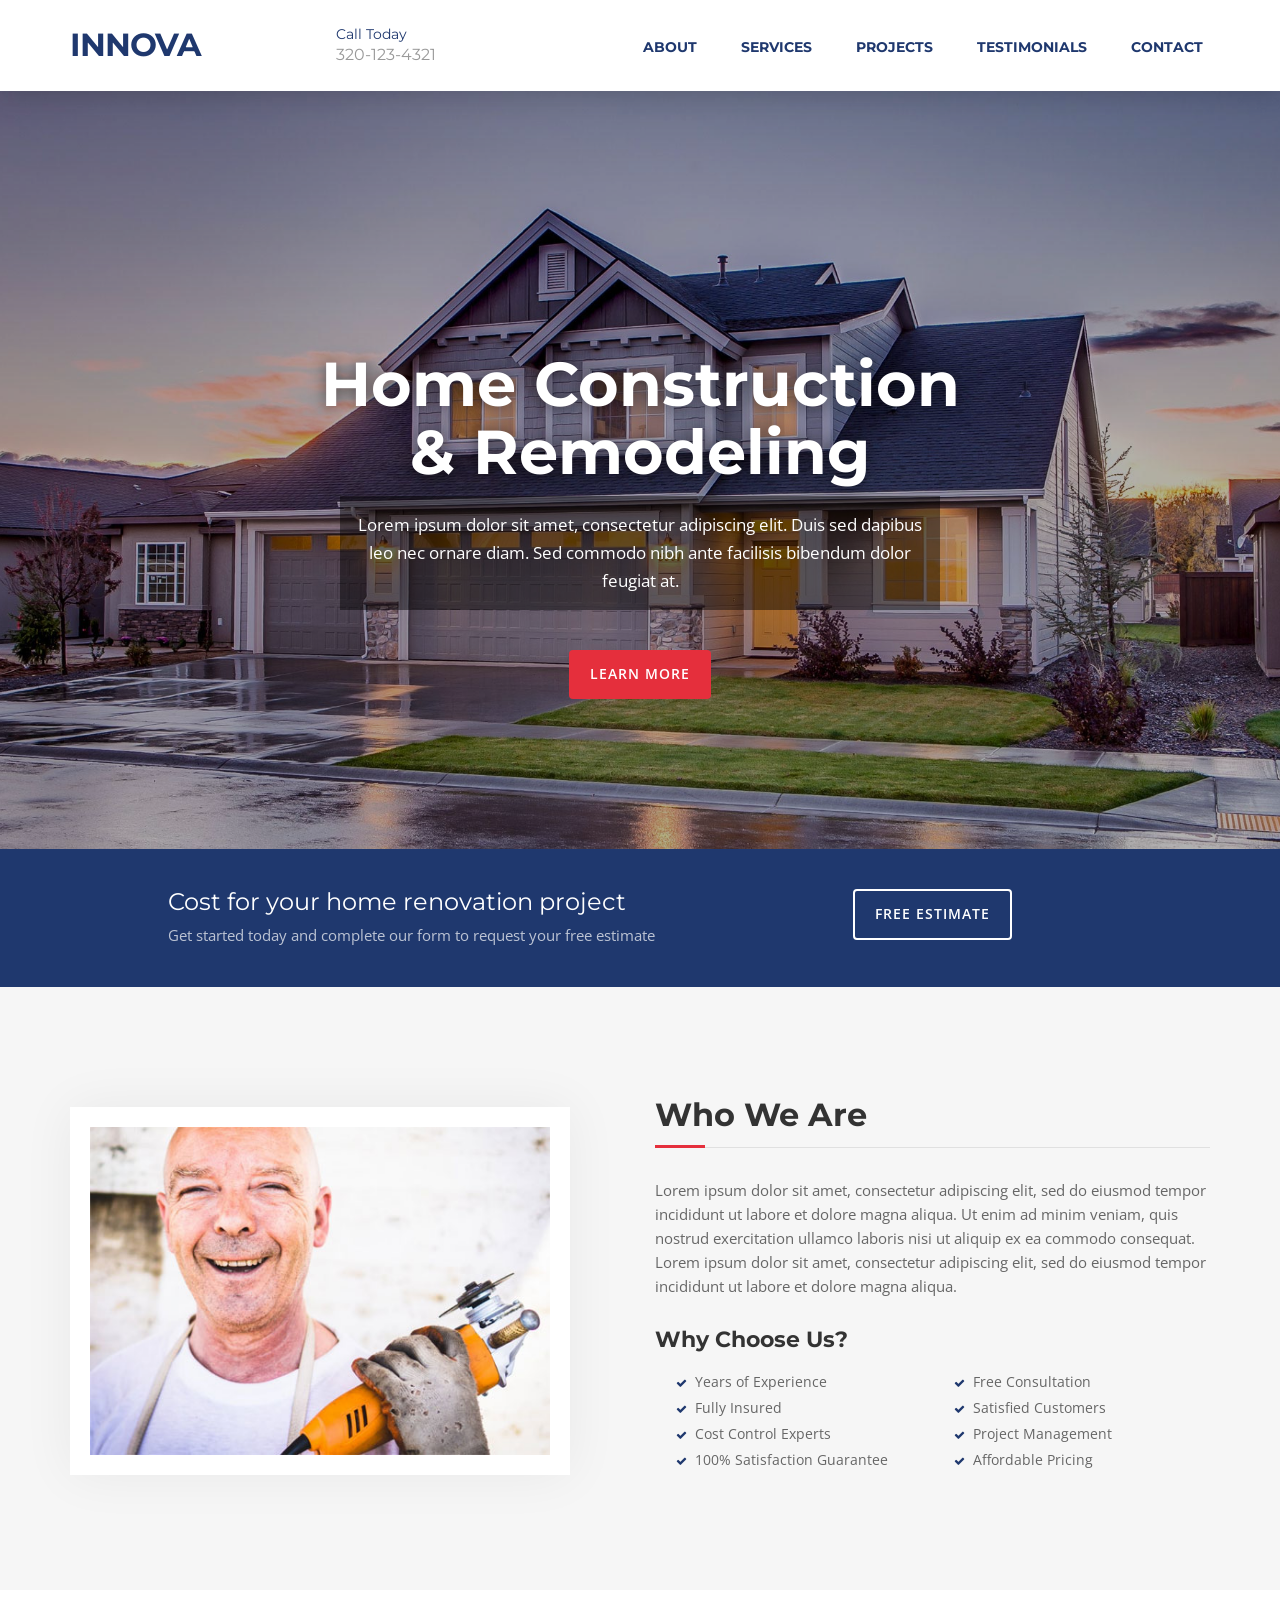
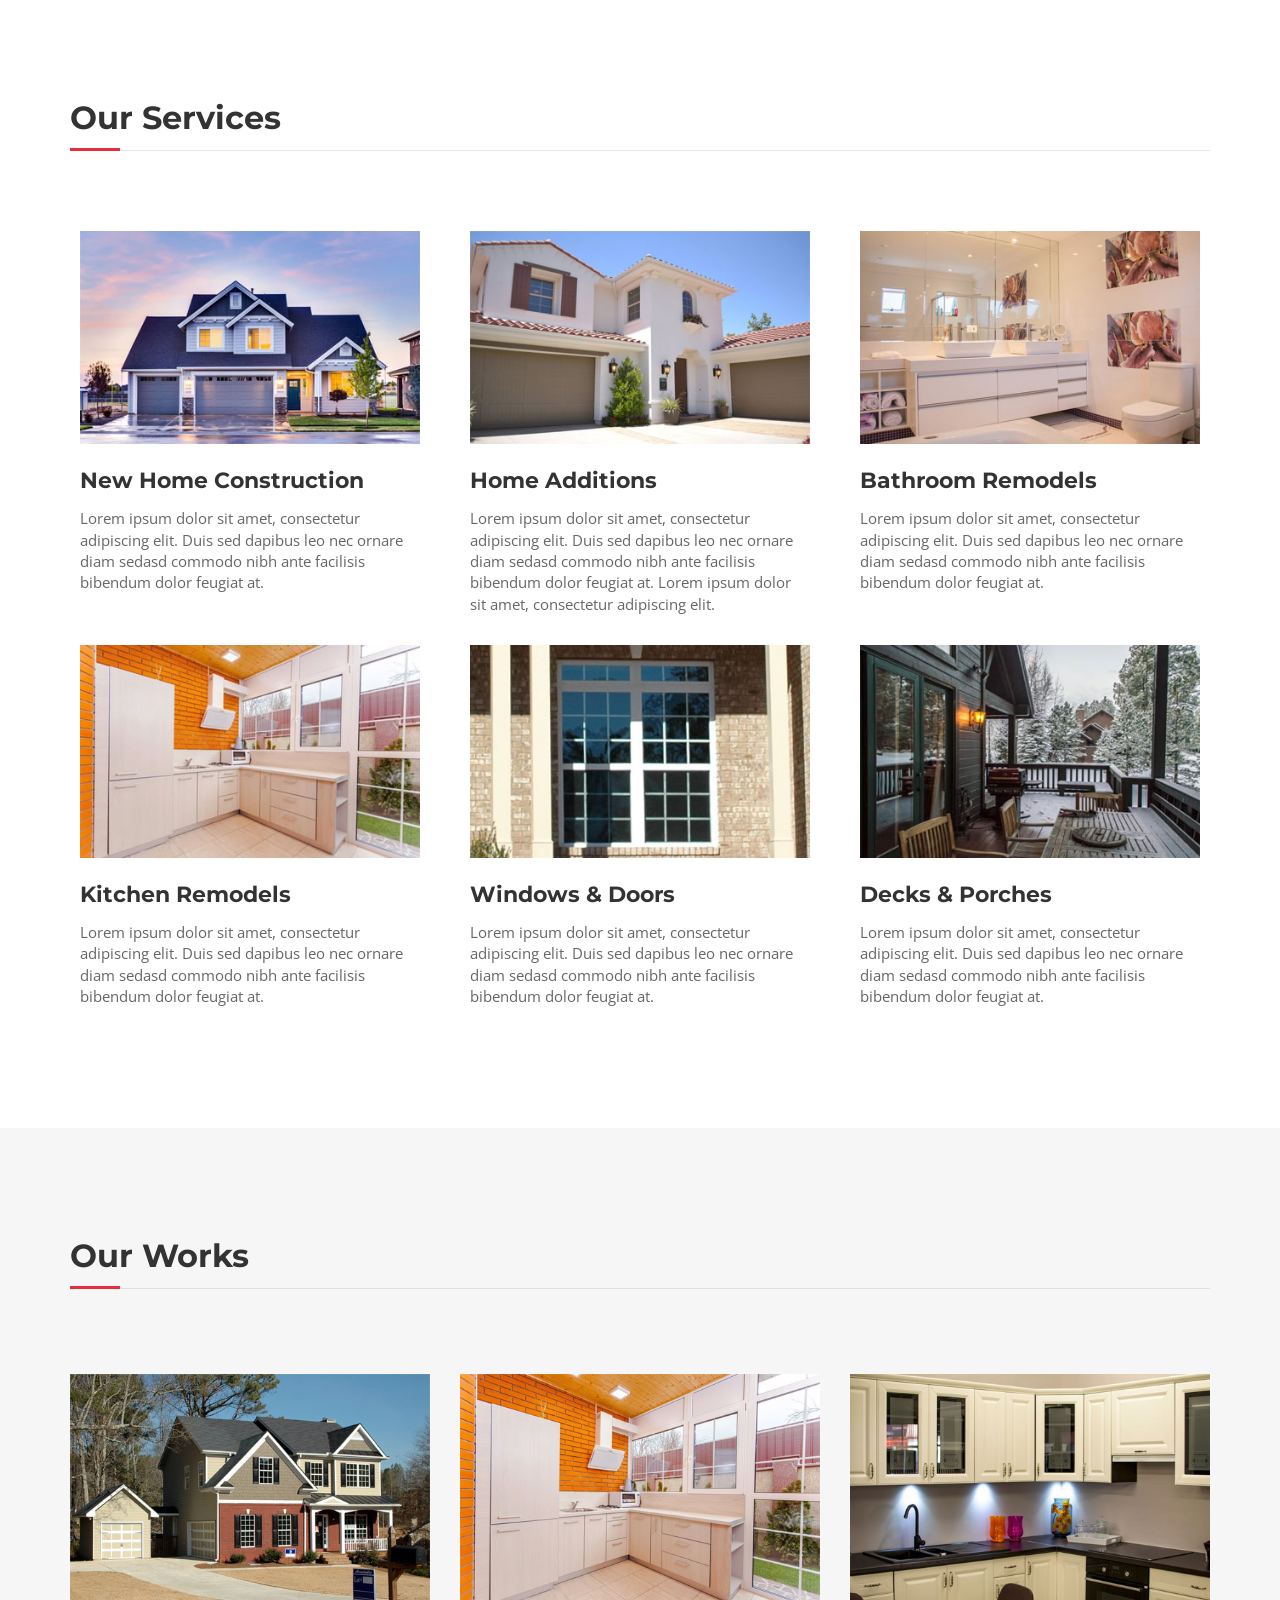
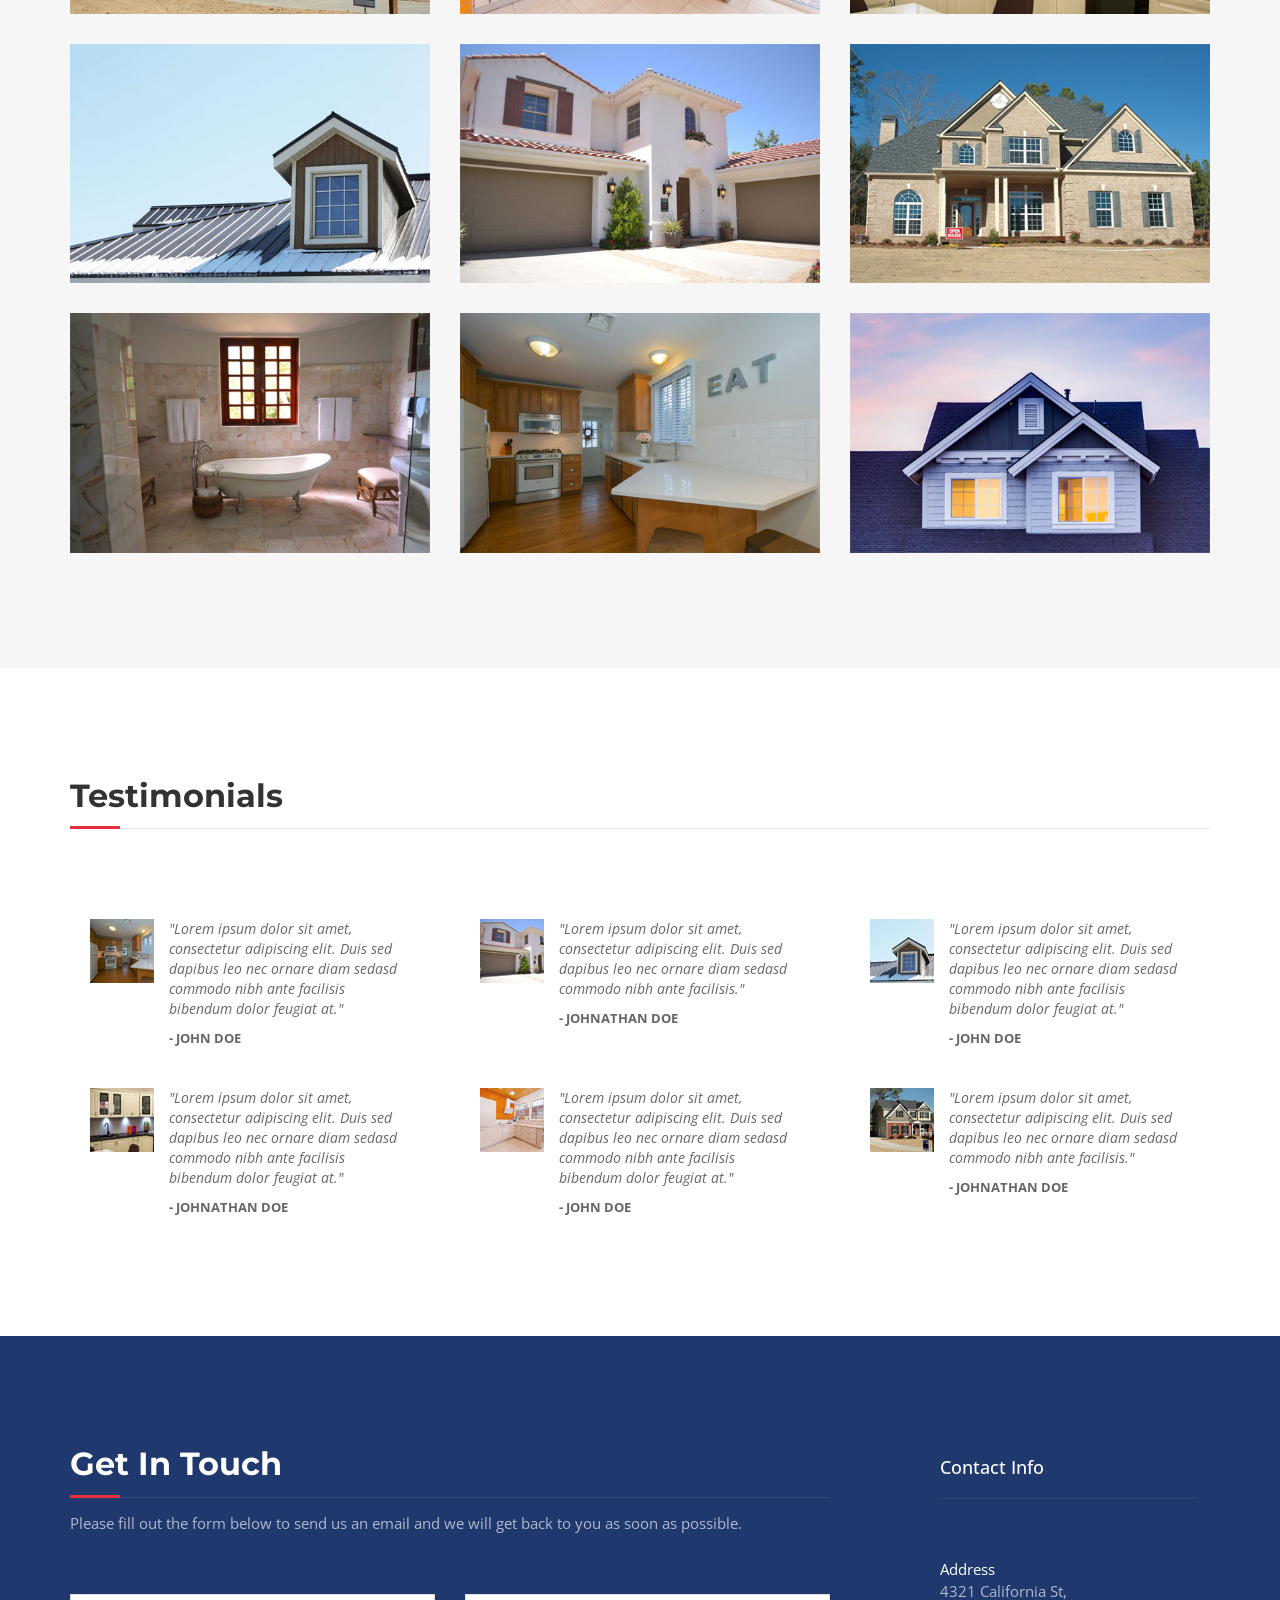
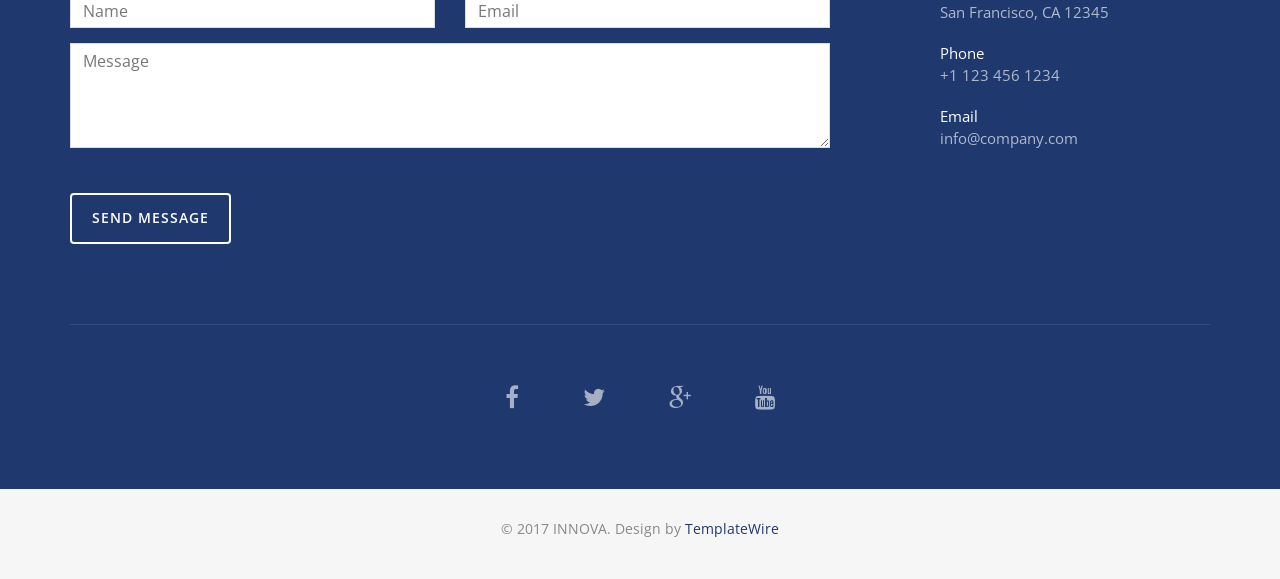
<file: _template/index.html>
<!DOCTYPE html>
<html lang="en">
<head>
<meta charset="utf-8">
<meta name="viewport" content="width=device-width, initial-scale=1">
<title>INNOVA</title>
<meta name="description" content="">
<meta name="author" content="">

<!-- Favicons
    ================================================== -->
<link rel="shortcut icon" href="img/favicon.ico" type="image/x-icon">
<link rel="apple-touch-icon" href="img/apple-touch-icon.png">
<link rel="apple-touch-icon" sizes="72x72" href="img/apple-touch-icon-72x72.png">
<link rel="apple-touch-icon" sizes="114x114" href="img/apple-touch-icon-114x114.png">

<!-- Bootstrap -->
<link rel="stylesheet" type="text/css"  href="css/bootstrap.css">
<link rel="stylesheet" type="text/css" href="fonts/font-awesome/css/font-awesome.css">

<!-- Stylesheet
    ================================================== -->
<link rel="stylesheet" type="text/css" href="css/style.css">
<link rel="stylesheet" type="text/css" href="css/nivo-lightbox/nivo-lightbox.css">
<link rel="stylesheet" type="text/css" href="css/nivo-lightbox/default.css">
<link href="https://fonts.googleapis.com/css?family=Open+Sans:300,400,600,700" rel="stylesheet">
<link href="https://fonts.googleapis.com/css?family=Montserrat:400,700" rel="stylesheet">

<!-- HTML5 shim and Respond.js for IE8 support of HTML5 elements and media queries -->
<!-- WARNING: Respond.js doesn't work if you view the page via file:// -->
<!--[if lt IE 9]>
      <script src="https://oss.maxcdn.com/html5shiv/3.7.2/html5shiv.min.js"></script>
      <script src="https://oss.maxcdn.com/respond/1.4.2/respond.min.js"></script>
    <![endif]-->
</head>
<body id="page-top" data-spy="scroll" data-target=".navbar-fixed-top">
<!-- Navigation
    ==========================================-->
<nav id="menu" class="navbar navbar-default navbar-fixed-top">
  <div class="container"> 
    <!-- Brand and toggle get grouped for better mobile display -->
    <div class="navbar-header">
      <button type="button" class="navbar-toggle collapsed" data-toggle="collapse" data-target="#bs-example-navbar-collapse-1"> <span class="sr-only">Toggle navigation</span> <span class="icon-bar"></span> <span class="icon-bar"></span> <span class="icon-bar"></span> </button>
      <a class="navbar-brand page-scroll" href="#page-top">Innova</a>
      <div class="phone"><span>Call Today</span>320-123-4321</div>
    </div>
    
    <!-- Collect the nav links, forms, and other content for toggling -->
    <div class="collapse navbar-collapse" id="bs-example-navbar-collapse-1">
      <ul class="nav navbar-nav navbar-right">
        <li><a href="#about" class="page-scroll">About</a></li>
        <li><a href="#services" class="page-scroll">Services</a></li>
        <li><a href="#portfolio" class="page-scroll">Projects</a></li>
        <li><a href="#testimonials" class="page-scroll">Testimonials</a></li>
        <li><a href="#contact" class="page-scroll">Contact</a></li>
      </ul>
    </div>
    <!-- /.navbar-collapse --> 
  </div>
</nav>
<!-- Header -->
<header id="header">
  <div class="intro">
    <div class="overlay">
      <div class="container">
        <div class="row">
          <div class="col-md-8 col-md-offset-2 intro-text">
            <h1>Home Construction<br>
              & Remodeling</h1>
            <p>Lorem ipsum dolor sit amet, consectetur adipiscing elit. Duis sed dapibus leo nec ornare diam. Sed commodo nibh ante facilisis bibendum dolor feugiat at.</p>
            <a href="#about" class="btn btn-custom btn-lg page-scroll">Learn More</a> </div>
        </div>
      </div>
    </div>
  </div>
</header>
<!-- Get Touch Section -->
<div id="get-touch">
  <div class="container">
    <div class="row">
      <div class="col-xs-12 col-md-6 col-md-offset-1">
        <h3>Cost for your home renovation project</h3>
        <p>Get started today and complete our form to request your free estimate</p>
      </div>
      <div class="col-xs-12 col-md-4 text-center"><a href="#contact" class="btn btn-custom btn-lg page-scroll">Free Estimate</a></div>
    </div>
  </div>
</div>
<!-- About Section -->
<div id="about">
  <div class="container">
    <div class="row">
      <div class="col-xs-12 col-md-6"> <img src="img/about.jpg" class="img-responsive" alt=""> </div>
      <div class="col-xs-12 col-md-6">
        <div class="about-text">
          <h2>Who We Are</h2>
          <p>Lorem ipsum dolor sit amet, consectetur adipiscing elit, sed do eiusmod tempor incididunt ut labore et dolore magna aliqua. Ut enim ad minim veniam, quis nostrud exercitation ullamco laboris nisi ut aliquip ex ea commodo consequat. Lorem ipsum dolor sit amet, consectetur adipiscing elit, sed do eiusmod tempor incididunt ut labore et dolore magna aliqua.</p>
          <h3>Why Choose Us?</h3>
          <div class="list-style">
            <div class="col-lg-6 col-sm-6 col-xs-12">
              <ul>
                <li>Years of Experience</li>
                <li>Fully Insured</li>
                <li>Cost Control Experts</li>
                <li>100% Satisfaction Guarantee</li>
              </ul>
            </div>
            <div class="col-lg-6 col-sm-6 col-xs-12">
              <ul>
                <li>Free Consultation</li>
                <li>Satisfied Customers</li>
                <li>Project Management</li>
                <li>Affordable Pricing</li>
              </ul>
            </div>
          </div>
        </div>
      </div>
    </div>
  </div>
</div>
<!-- Services Section -->
<div id="services">
  <div class="container">
    <div class="section-title">
      <h2>Our Services</h2>
    </div>
    <div class="row">
      <div class="col-md-4">
        <div class="service-media"> <img src="img/services/service-1.jpg" alt=" "> </div>
        <div class="service-desc">
          <h3>New Home Construction</h3>
          <p>Lorem ipsum dolor sit amet, consectetur adipiscing elit. Duis sed dapibus leo nec ornare diam sedasd commodo nibh ante facilisis bibendum dolor feugiat at.</p>
        </div>
      </div>
      <div class="col-md-4">
        <div class="service-media"> <img src="img/services/service-2.jpg" alt=" "> </div>
        <div class="service-desc">
          <h3>Home Additions</h3>
          <p>Lorem ipsum dolor sit amet, consectetur adipiscing elit. Duis sed dapibus leo nec ornare diam sedasd commodo nibh ante facilisis bibendum dolor feugiat at. Lorem ipsum dolor sit amet, consectetur adipiscing elit.</p>
        </div>
      </div>
      <div class="col-md-4">
        <div class="service-media"> <img src="img/services/service-3.jpg" alt=" "> </div>
        <div class="service-desc">
          <h3>Bathroom Remodels</h3>
          <p>Lorem ipsum dolor sit amet, consectetur adipiscing elit. Duis sed dapibus leo nec ornare diam sedasd commodo nibh ante facilisis bibendum dolor feugiat at.</p>
        </div>
      </div>
    </div>
    <div class="row">
      <div class="col-md-4">
        <div class="service-media"> <img src="img/services/service-4.jpg" alt=" "> </div>
        <div class="service-desc">
          <h3>Kitchen Remodels</h3>
          <p>Lorem ipsum dolor sit amet, consectetur adipiscing elit. Duis sed dapibus leo nec ornare diam sedasd commodo nibh ante facilisis bibendum dolor feugiat at.</p>
        </div>
      </div>
      <div class="col-md-4">
        <div class="service-media"> <img src="img/services/service-5.jpg" alt=" "> </div>
        <div class="service-desc">
          <h3>Windows & Doors</h3>
          <p>Lorem ipsum dolor sit amet, consectetur adipiscing elit. Duis sed dapibus leo nec ornare diam sedasd commodo nibh ante facilisis bibendum dolor feugiat at.</p>
        </div>
      </div>
      <div class="col-md-4">
        <div class="service-media"> <img src="img/services/service-6.jpg" alt=" "> </div>
        <div class="service-desc">
          <h3>Decks & Porches</h3>
          <p>Lorem ipsum dolor sit amet, consectetur adipiscing elit. Duis sed dapibus leo nec ornare diam sedasd commodo nibh ante facilisis bibendum dolor feugiat at.</p>
        </div>
      </div>
    </div>
  </div>
</div>
<!-- Gallery Section -->
<div id="portfolio">
  <div class="container">
    <div class="section-title">
      <h2>Our Works</h2>
    </div>
    <div class="row">
      <div class="portfolio-items">
        <div class="col-sm-6 col-md-4 col-lg-4">
          <div class="portfolio-item">
            <div class="hover-bg"> <a href="img/portfolio/01-large.jpg" title="Project Title" data-lightbox-gallery="gallery1">
              <div class="hover-text">
                <h4>Lorem Ipsum</h4>
              </div>
              <img src="img/portfolio/01-small.jpg" class="img-responsive" alt="Project Title"> </a> </div>
          </div>
        </div>
        <div class="col-sm-6 col-md-4 col-lg-4">
          <div class="portfolio-item">
            <div class="hover-bg"> <a href="img/portfolio/02-large.jpg" title="Project Title" data-lightbox-gallery="gallery1">
              <div class="hover-text">
                <h4>Adipiscing Elit</h4>
              </div>
              <img src="img/portfolio/02-small.jpg" class="img-responsive" alt="Project Title"> </a> </div>
          </div>
        </div>
        <div class="col-sm-6 col-md-4 col-lg-4">
          <div class="portfolio-item">
            <div class="hover-bg"> <a href="img/portfolio/03-large.jpg" title="Project Title" data-lightbox-gallery="gallery1">
              <div class="hover-text">
                <h4>Lorem Ipsum</h4>
              </div>
              <img src="img/portfolio/03-small.jpg" class="img-responsive" alt="Project Title"> </a> </div>
          </div>
        </div>
        <div class="col-sm-6 col-md-4 col-lg-4">
          <div class="portfolio-item">
            <div class="hover-bg"> <a href="img/portfolio/04-large.jpg" title="Project Title" data-lightbox-gallery="gallery1">
              <div class="hover-text">
                <h4>Lorem Ipsum</h4>
              </div>
              <img src="img/portfolio/04-small.jpg" class="img-responsive" alt="Project Title"> </a> </div>
          </div>
        </div>
        <div class="col-sm-6 col-md-4 col-lg-4">
          <div class="portfolio-item">
            <div class="hover-bg"> <a href="img/portfolio/05-large.jpg" title="Project Title" data-lightbox-gallery="gallery1">
              <div class="hover-text">
                <h4>Adipiscing Elit</h4>
              </div>
              <img src="img/portfolio/05-small.jpg" class="img-responsive" alt="Project Title"> </a> </div>
          </div>
        </div>
        <div class="col-sm-6 col-md-4 col-lg-4">
          <div class="portfolio-item">
            <div class="hover-bg"> <a href="img/portfolio/06-large.jpg" title="Project Title" data-lightbox-gallery="gallery1">
              <div class="hover-text">
                <h4>Dolor Sit</h4>
              </div>
              <img src="img/portfolio/06-small.jpg" class="img-responsive" alt="Project Title"> </a> </div>
          </div>
        </div>
        <div class="col-sm-6 col-md-4 col-lg-4">
          <div class="portfolio-item">
            <div class="hover-bg"> <a href="img/portfolio/07-large.jpg" title="Project Title" data-lightbox-gallery="gallery1">
              <div class="hover-text">
                <h4>Dolor Sit</h4>
              </div>
              <img src="img/portfolio/07-small.jpg" class="img-responsive" alt="Project Title"> </a> </div>
          </div>
        </div>
        <div class="col-sm-6 col-md-4 col-lg-4">
          <div class="portfolio-item">
            <div class="hover-bg"> <a href="img/portfolio/08-large.jpg" title="Project Title" data-lightbox-gallery="gallery1">
              <div class="hover-text">
                <h4>Lorem Ipsum</h4>
              </div>
              <img src="img/portfolio/08-small.jpg" class="img-responsive" alt="Project Title"> </a> </div>
          </div>
        </div>
        <div class="col-sm-6 col-md-4 col-lg-4">
          <div class="portfolio-item">
            <div class="hover-bg"> <a href="img/portfolio/09-large.jpg" title="Project Title" data-lightbox-gallery="gallery1">
              <div class="hover-text">
                <h4>Adipiscing Elit</h4>
              </div>
              <img src="img/portfolio/09-small.jpg" class="img-responsive" alt="Project Title"> </a> </div>
          </div>
        </div>
      </div>
    </div>
  </div>
</div>
<!-- Testimonials Section -->
<div id="testimonials">
  <div class="container">
    <div class="section-title">
      <h2>Testimonials</h2>
    </div>
    <div class="row">
      <div class="col-md-4">
        <div class="testimonial">
          <div class="testimonial-image"> <img src="img/testimonials/01.jpg" alt=""> </div>
          <div class="testimonial-content">
            <p>"Lorem ipsum dolor sit amet, consectetur adipiscing elit. Duis sed dapibus leo nec ornare diam sedasd commodo nibh ante facilisis bibendum dolor feugiat at."</p>
            <div class="testimonial-meta"> - John Doe </div>
          </div>
        </div>
      </div>
      <div class="col-md-4">
        <div class="testimonial">
          <div class="testimonial-image"> <img src="img/testimonials/02.jpg" alt=""> </div>
          <div class="testimonial-content">
            <p>"Lorem ipsum dolor sit amet, consectetur adipiscing elit. Duis sed dapibus leo nec ornare diam sedasd commodo nibh ante facilisis."</p>
            <div class="testimonial-meta"> - Johnathan Doe </div>
          </div>
        </div>
      </div>
      <div class="col-md-4">
        <div class="testimonial">
          <div class="testimonial-image"> <img src="img/testimonials/03.jpg" alt=""> </div>
          <div class="testimonial-content">
            <p>"Lorem ipsum dolor sit amet, consectetur adipiscing elit. Duis sed dapibus leo nec ornare diam sedasd commodo nibh ante facilisis bibendum dolor feugiat at."</p>
            <div class="testimonial-meta"> - John Doe </div>
          </div>
        </div>
      </div>
      <div class="row"> </div>
      <div class="col-md-4">
        <div class="testimonial">
          <div class="testimonial-image"> <img src="img/testimonials/04.jpg" alt=""> </div>
          <div class="testimonial-content">
            <p>"Lorem ipsum dolor sit amet, consectetur adipiscing elit. Duis sed dapibus leo nec ornare diam sedasd commodo nibh ante facilisis bibendum dolor feugiat at."</p>
            <div class="testimonial-meta"> - Johnathan Doe </div>
          </div>
        </div>
      </div>
      <div class="col-md-4">
        <div class="testimonial">
          <div class="testimonial-image"> <img src="img/testimonials/05.jpg" alt=""> </div>
          <div class="testimonial-content">
            <p>"Lorem ipsum dolor sit amet, consectetur adipiscing elit. Duis sed dapibus leo nec ornare diam sedasd commodo nibh ante facilisis bibendum dolor feugiat at."</p>
            <div class="testimonial-meta"> - John Doe </div>
          </div>
        </div>
      </div>
      <div class="col-md-4">
        <div class="testimonial">
          <div class="testimonial-image"> <img src="img/testimonials/06.jpg" alt=""> </div>
          <div class="testimonial-content">
            <p>"Lorem ipsum dolor sit amet, consectetur adipiscing elit. Duis sed dapibus leo nec ornare diam sedasd commodo nibh ante facilisis."</p>
            <div class="testimonial-meta"> - Johnathan Doe </div>
          </div>
        </div>
      </div>
    </div>
  </div>
</div>
<!-- Contact Section -->
<div id="contact">
  <div class="container">
    <div class="col-md-8">
      <div class="row">
        <div class="section-title">
          <h2>Get In Touch</h2>
          <p>Please fill out the form below to send us an email and we will get back to you as soon as possible.</p>
        </div>
        <form name="sentMessage" id="contactForm" novalidate>
          <div class="row">
            <div class="col-md-6">
              <div class="form-group">
                <input type="text" id="name" class="form-control" placeholder="Name" required="required">
                <p class="help-block text-danger"></p>
              </div>
            </div>
            <div class="col-md-6">
              <div class="form-group">
                <input type="email" id="email" class="form-control" placeholder="Email" required="required">
                <p class="help-block text-danger"></p>
              </div>
            </div>
          </div>
          <div class="form-group">
            <textarea name="message" id="message" class="form-control" rows="4" placeholder="Message" required></textarea>
            <p class="help-block text-danger"></p>
          </div>
          <div id="success"></div>
          <button type="submit" class="btn btn-custom btn-lg">Send Message</button>
        </form>
      </div>
    </div>
    <div class="col-md-3 col-md-offset-1 contact-info">
      <div class="contact-item">
        <h4>Contact Info</h4>
        <p><span>Address</span>4321 California St,<br>
          San Francisco, CA 12345</p>
      </div>
      <div class="contact-item">
        <p><span>Phone</span> +1 123 456 1234</p>
      </div>
      <div class="contact-item">
        <p><span>Email</span> info@company.com</p>
      </div>
    </div>
    <div class="col-md-12">
      <div class="row">
        <div class="social">
          <ul>
            <li><a href="#"><i class="fa fa-facebook"></i></a></li>
            <li><a href="#"><i class="fa fa-twitter"></i></a></li>
            <li><a href="#"><i class="fa fa-google-plus"></i></a></li>
            <li><a href="#"><i class="fa fa-youtube"></i></a></li>
          </ul>
        </div>
      </div>
    </div>
  </div>
</div>
<!-- Footer Section -->
<div id="footer">
  <div class="container text-center">
    <p>&copy; 2017 INNOVA. Design by <a href="http://www.templatewire.com" rel="nofollow">TemplateWire</a></p>
  </div>
</div>
<script type="text/javascript" src="js/jquery.1.11.1.js"></script> 
<script type="text/javascript" src="js/bootstrap.js"></script> 
<script type="text/javascript" src="js/SmoothScroll.js"></script> 
<script type="text/javascript" src="js/nivo-lightbox.js"></script> 
<script type="text/javascript" src="js/jqBootstrapValidation.js"></script> 
<script type="text/javascript" src="js/contact_me.js"></script> 
<script type="text/javascript" src="js/main.js"></script>
</body>
</html>
</file>
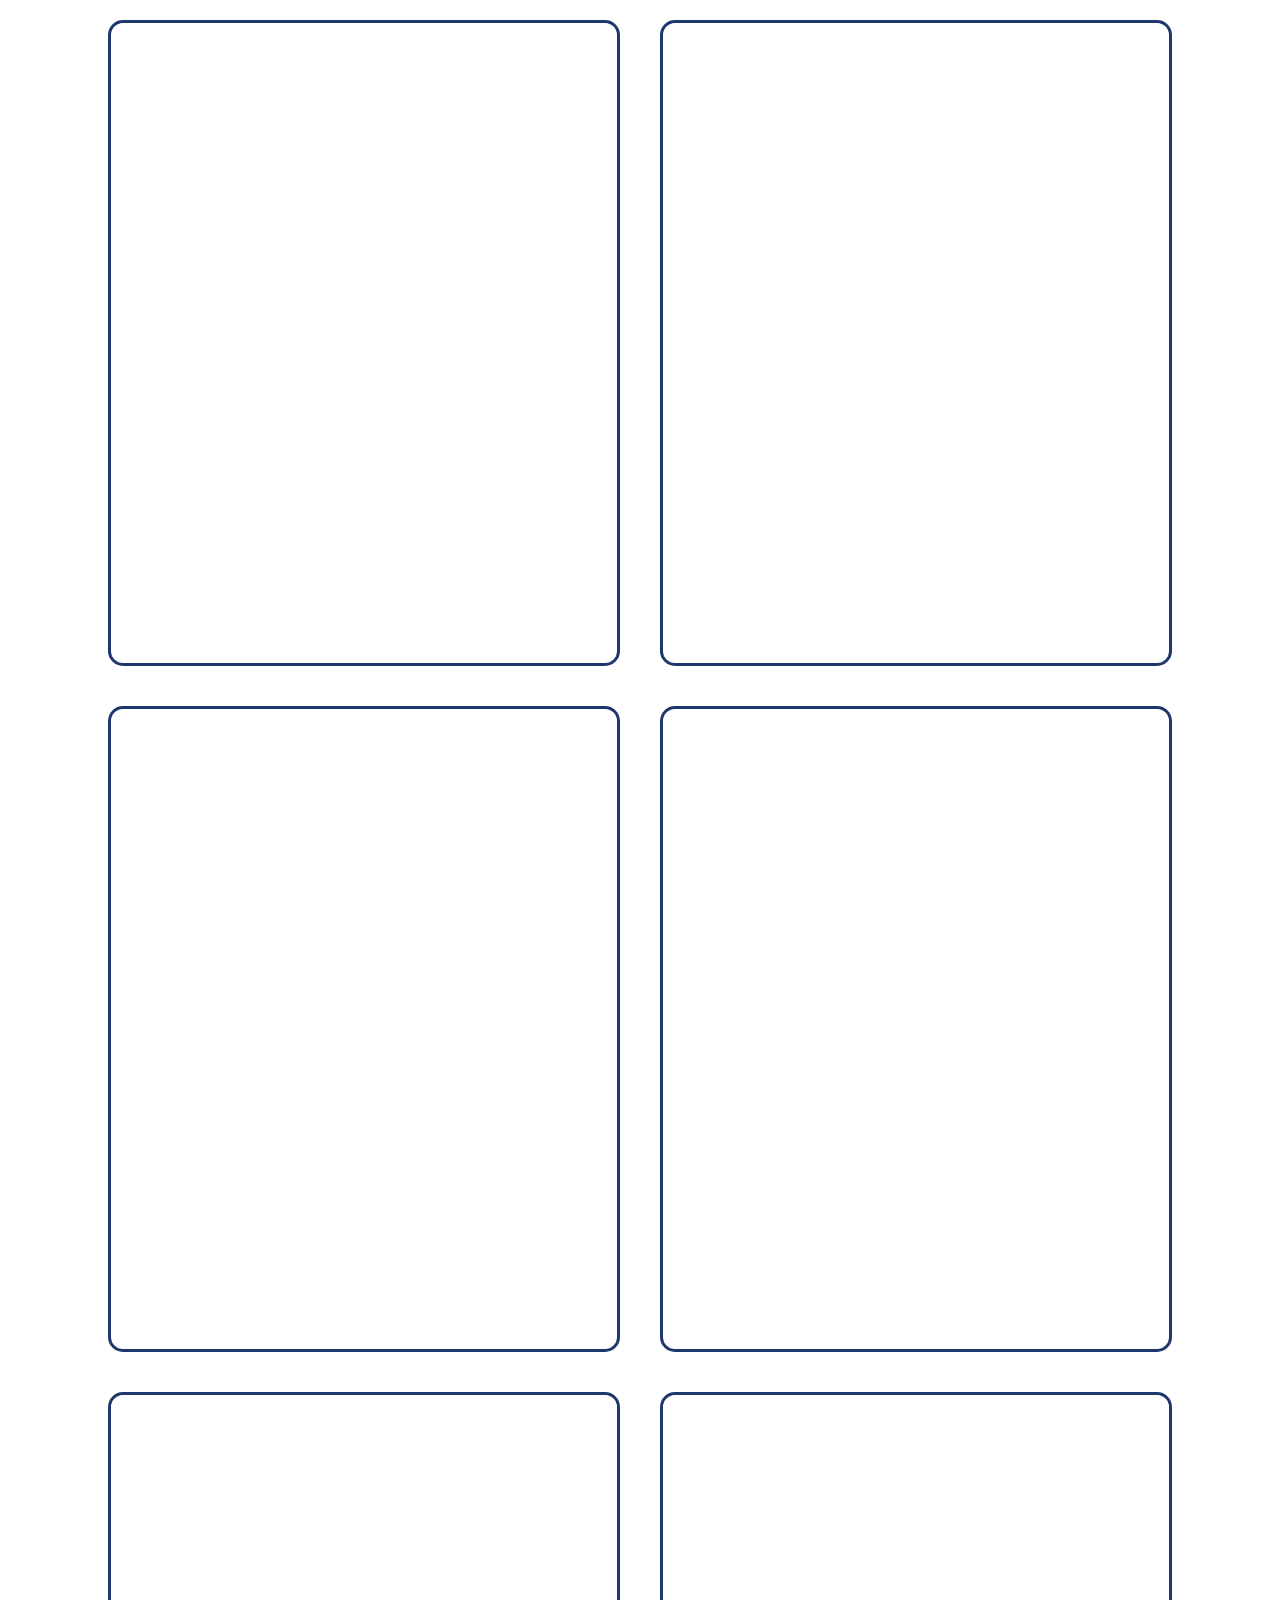
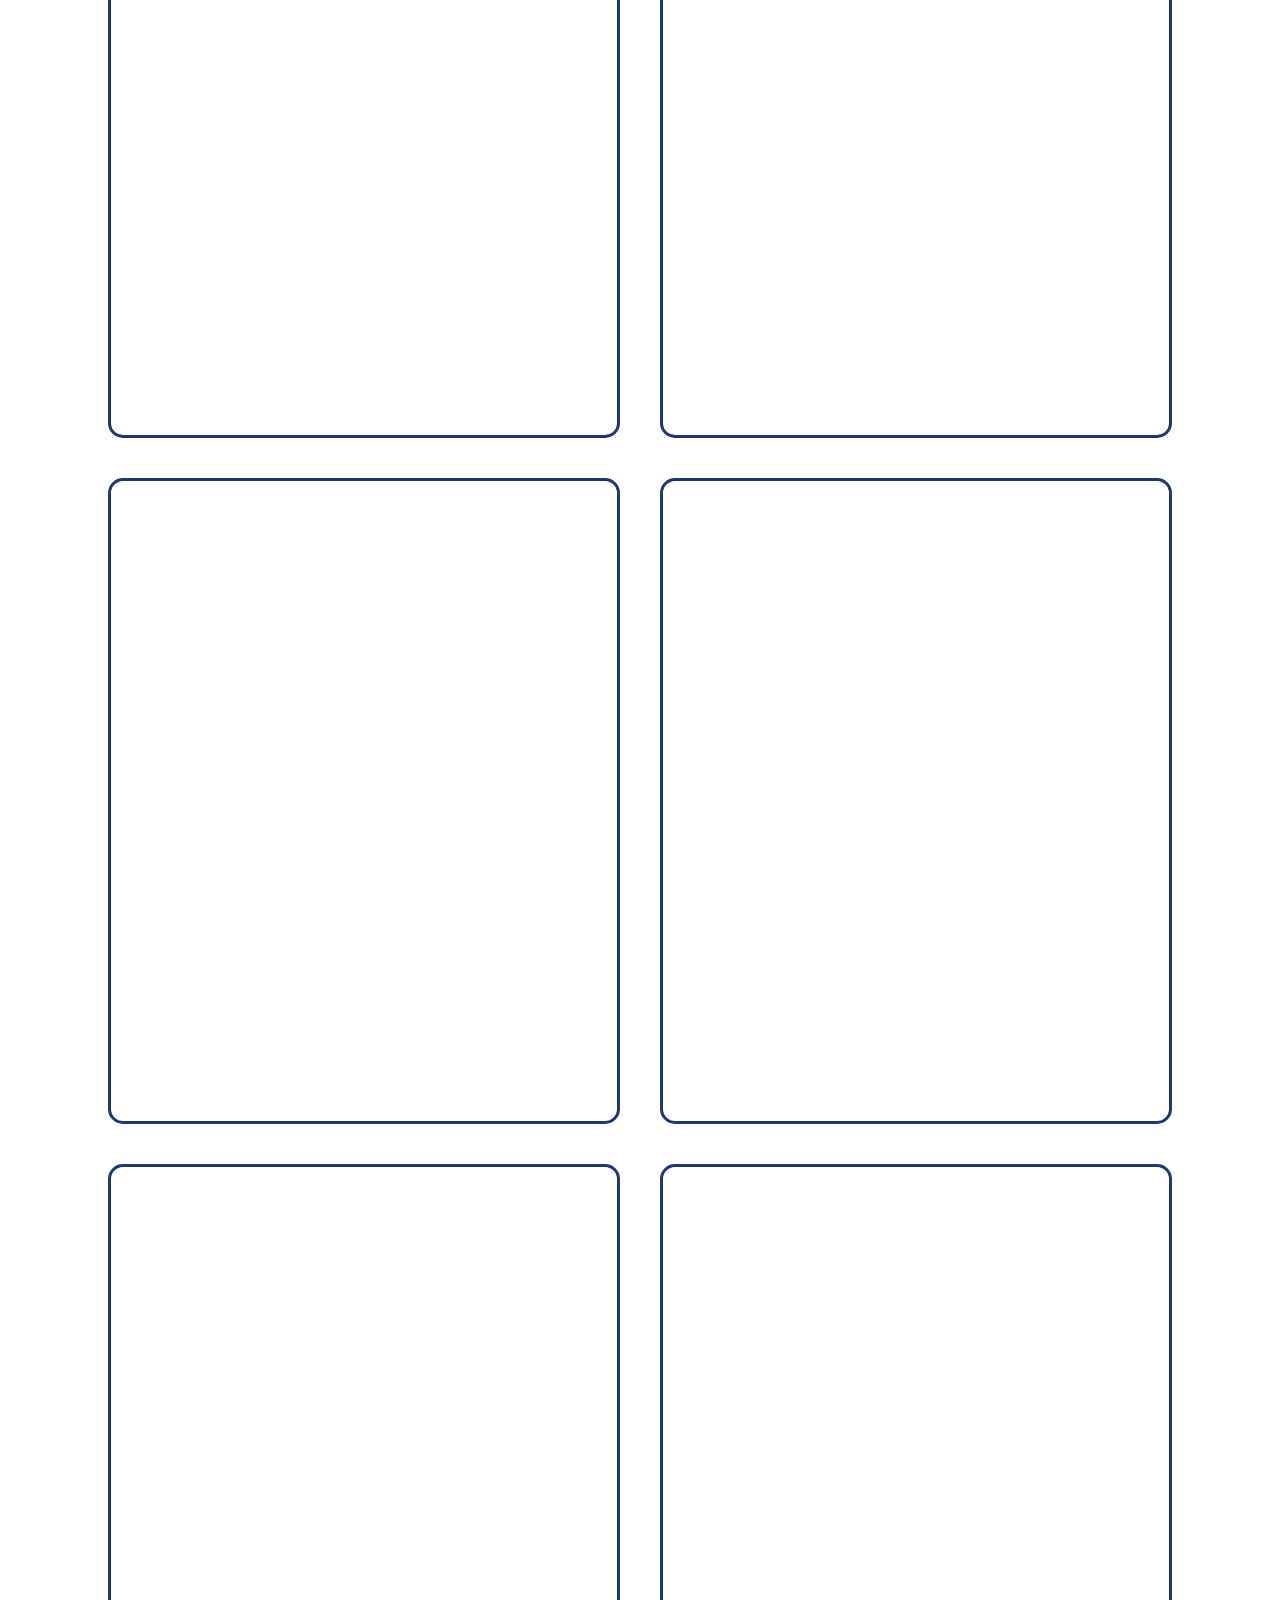
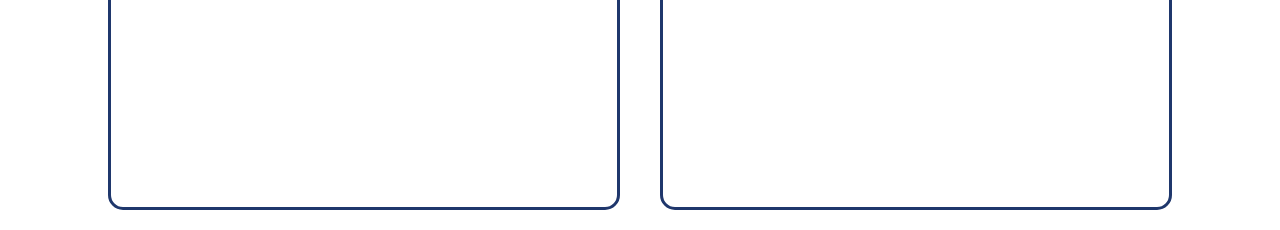
<file: pages/embed/resultado-loteriasV.html>
<!DOCTYPE html>
<html lang="pt-br">
	<head>
		<meta charset="utf-8">
		<meta name="viewport" content="width=device-width, initial-scale=1">
		<title>TV Loteca</title>
		<meta name="description" content="">
		<meta name="author" content="">

		<?php $url = 'http://www.sige.pro.br/padraoWeb/divulgacao_online/'; ?>
		<!-- Favicons -->
		<link rel="shortcut icon" href="<?=$url;?>favicon.png">
		<link rel="apple-touch-icon" href="<?=$url;?>favicon_60x60.png">
		<link rel="apple-touch-icon" sizes="76x76" href="<?=$url;?>favicon_76x76.png">
		<link rel="apple-touch-icon" sizes="120x120" href="<?=$url;?>favicon_120x120.png">
		<link rel="apple-touch-icon" sizes="152x152" href="<?=$url;?>favicon_152x152.png">

		<!-- Bootstrap -->
		<link rel="stylesheet" type="text/css"  href="../../css/bootstrap.css">

		<!-- Stylesheet -->
		<link rel="stylesheet" type="text/css" href="../../css/style.css">

		<!-- HTML5 shim and Respond.js for IE8 support of HTML5 elements and media queries -->
		<!-- WARNING: Respond.js doesn't work if you view the page via file:// -->
		<!--[if lt IE 9]>
			  <script src="https://oss.maxcdn.com/html5shiv/3.7.2/html5shiv.min.js"></script>
			  <script src="https://oss.maxcdn.com/respond/1.4.2/respond.min.js"></script>
			<![endif]-->
	</head>
  
  <body id="page-top" data-spy="scroll" data-target=".navbar-fixed-top">
	<div class="flex-carrousel">
		<div class="box-card">
			<iframe id="megasena" 	class="resultado" src="http://loterias.caixa.gov.br/wps/portal/loterias/landing/megasena/app"></iframe>
		</div>
		<div class="box-card">
			<iframe id="lotofacil"	class="resultado" src="http://loterias.caixa.gov.br/wps/portal/loterias/landing/lotofacil/app" ></iframe>
		</div>
		
	</div>	
	<div class="flex-carrousel">
		<div class="box-card">
			<iframe id="quina" 		class="resultado" src="http://loterias.caixa.gov.br/wps/portal/loterias/landing/quina/app" 	></iframe>		
		</div>
		<div class="box-card">
			<iframe id="lotomania"	class="resultado" src="http://loterias.caixa.gov.br/wps/portal/loterias/landing/lotomania/app" ></iframe>
		</div>
	</div>
	<div class="flex-carrousel">			
		<div class="box-card">
			<iframe id="timemania" 	class="resultado" src="http://loterias.caixa.gov.br/wps/portal/loterias/landing/timemania/app" ></iframe>
		</div>
		<div class="box-card">
			<iframe id="duplasena" 	class="resultado" src="http://loterias.caixa.gov.br/wps/portal/loterias/landing/duplasena/app" ></iframe>
		</div>
	</div>	
	<div class="flex-carrousel">
		
		<div class="box-card">
			<iframe id="federal" 	class="resultado" src="http://loterias.caixa.gov.br/wps/portal/loterias/landing/federal/app" ></iframe>
		</div>			
		<div class="box-card">
			<iframe id="loteca" 	class="resultado" src="http://loterias.caixa.gov.br/wps/portal/loterias/landing/loteca/app" ></iframe>
		</div>
		
	</div>	
	<div class="flex-carrousel">
		<div class="box-card">
			<iframe id="lotogol" 	class="resultado" src="http://loterias.caixa.gov.br/wps/portal/loterias/landing/lotogol/app" ></iframe>
		</div>
		<div class="box-card">
			<iframe id="diadesorte" class="resultado" src="http://loterias.caixa.gov.br/wps/portal/loterias/landing/diadesorte/app" ></iframe>
		</div>
	</div>

	<script type="text/javascript" src="https://ajax.googleapis.com/ajax/libs/jquery/1.9.0/jquery.min.js"></script>
	<script type="text/javascript" src="../../js/jquery.slimscroll.min.js"></script>
	<script type="text/javascript">
		$(function(){
		  $('iframe').slimScroll({
			height: '600px',
			  width: '105%',
		  }).parent().css({
			  width: '90%',
			  height: '600px',
			  float: 'left',
			  margin: '2rem',
			});
		});		
	</script>
  </body>
</html>
</file>
<file: _template/css/style.css>
body, html {
	font-family: 'Open Sans', sans-serif;
	text-rendering: optimizeLegibility !important;
	-webkit-font-smoothing: antialiased !important;
	color: #666;
	font-weight: 400;
	width: 100% !important;
	height: 100% !important;
}
h2 {
	font-family: 'Montserrat', sans-serif;
	margin: 0 0 20px 0;
	font-weight: 700;
	font-size: 32px;
	color: #333;
}
h3 {
	font-family: 'Montserrat', sans-serif;
	font-size: 22px;
	font-weight: 700;
	color: #333;
}
h4 {
	font-size: 18px;
	color: #333;
}
h5 {
	text-transform: uppercase;
	font-weight: 700;
	line-height: 20px;
}
p {
	font-size: 15px;
}
p.intro {
	margin: 12px 0 0;
	line-height: 24px;
}
a {
	color: #1f386e;
	font-weight: 400;
}
a:hover, a:focus {
	text-decoration: none;
	color: #e52f3c;
}
ul, ol {
	list-style: none;
}
ul, ol {
	padding: 0;
	webkit-padding: 0;
	moz-padding: 0;
}
hr {
	height: 2px;
	width: 70px;
	text-align: center;
	position: relative;
	background: #1E7A46;
	margin-bottom: 20px;
	border: 0;
}
/* Navigation */
#menu {
	padding: 20px;
	transition: all 0.8s;
}
#menu.navbar-default {
	background-color: #fff;
	border-color: rgba(231, 231, 231, 0);
	box-shadow: 0 0 30px rgba(0,0,0,0.2)
}
#menu a.navbar-brand {
	font-family: 'Montserrat', sans-serif;
	font-size: 32px;
	font-weight: 700;
	color: #1f386e;
	text-transform: uppercase;
	letter-spacing: -1px;
}
#menu.navbar-default .navbar-nav > li > a {
	font-family: 'Montserrat', sans-serif;
	text-transform: uppercase;
	color: #1f386e;
	font-size: 14px;
	font-weight: 700;
	padding: 8px 2px;
	border-radius: 0;
	margin: 9px 20px 0 20px;
}
#menu.navbar-default .navbar-nav > li > a:hover {
	color: #ce2a36;
}
.navbar-default .navbar-nav > .active > a, .navbar-default .navbar-nav > .active > a:hover, .navbar-default .navbar-nav > .active > a:focus {
	color: #ce2a36 !important;
	background-color: transparent;
}
#menu .phone {
	font-family: 'Montserrat', sans-serif;
	margin: 4px 0 0 120px;
	float: left;
	font-size: 16px;
	font-weight: 400;
	color: #999;
}
#menu .phone span {
	font-size: 14px;
	display: block;
	color: #1f386e;
}
.navbar-toggle {
	border-radius: 0;
}
.navbar-default .navbar-toggle:hover, .navbar-default .navbar-toggle:focus {
	background-color: #fff;
	border-color: #fff;
}
.navbar-default .navbar-toggle:hover>.icon-bar {
	background-color: #1b6d3f;
}
.section-title {
	margin-bottom: 70px;
}
.section-title h2 {
	position: relative;
	margin-top: 10px;
	margin-bottom: 15px;
	padding-bottom: 15px;
	border-bottom: 1px solid rgba(0, 0, 0, 0.09);
}
.section-title h2::after {
	position: absolute;
	content: "";
	background-color: #e52f3c;
	height: 3px;
	width: 50px;
	bottom: -1px;
	left: 0;
}
.btn-custom {
	text-transform: uppercase;
	color: #fff;
	background-color: #e52f3c;
	padding: 14px 20px;
	letter-spacing: 1px;
	margin: 0;
	font-size: 14px;
	font-weight: 600;
	border-radius: 4px;
	transition: all 0.3s;
}
.btn-custom:hover, .btn-custom:focus, .btn-custom.focus, .btn-custom:active, .btn-custom.active {
	color: #fff;
	background-color: #1f386e;
}
.btn:active, .btn.active {
	background-image: none;
	outline: 0;
	-webkit-box-shadow: none;
	box-shadow: none;
}
a:focus, .btn:focus, .btn:active:focus, .btn.active:focus, .btn.focus, .btn:active.focus, .btn.active.focus {
	outline: none;
	outline-offset: none;
}
/* Header Section */
.intro {
	display: table;
	width: 100%;
	padding: 0;
	background: url(../img/intro-bg.jpg) center center no-repeat;
	background-color: #e5e5e5;
	-webkit-background-size: cover;
	-moz-background-size: cover;
	background-size: cover;
	-o-background-size: cover;
}
.intro .overlay {
	background: rgba(0,0,0,0.3);
}
.intro h1 {
	font-family: 'Montserrat', sans-serif;
	color: #fff;
	font-size: 62px;
	font-weight: 700;
	margin-top: 0;
	margin-bottom: 10px;
	text-shadow: 0 0 15px rgba(0,0,0,0.5)
}
.intro p {
	color: #fff;
	font-size: 17px;
	line-height: 28px;
	padding: 15px;
	max-width: 600px;
	margin: 0 auto;
	margin-bottom: 40px;
	background: rgba(0,0,0,.45);
}
header .intro-text {
	padding-top: 350px;
	padding-bottom: 150px;
	text-align: center;
}
/* Get Touch Section */
#get-touch {
	padding: 40px 0 30px;
	color: rgba(255,255,255,.7);
	background: #1f386e;
}
#get-touch h3 {
	font-size: 24px;
	font-weight: 400;
	color: #fff;
	margin: 0 0 10px 0;
}
#get-touch .btn-custom {
	margin: 0;
	background: transparent;
	border: 2px solid #fff;
}
#get-touch .btn-custom:hover {
	color: #1f386e;
	background: #fff;
	border: 2px solid #fff;
}
/* About Section */
#about {
	padding: 110px 0;
	background: #f6f6f6;
}
#about h3 {
	font-size: 22px;
	margin: 0 0 20px 0;
}
#about h2 {
	position: relative;
	margin-bottom: 15px;
	padding-bottom: 15px;
	border-bottom: 1px solid rgba(0, 0, 0, 0.09);
}
#about h2::after {
	position: absolute;
	content: "";
	background-color: #e52f3c;
	height: 3px;
	width: 50px;
	bottom: -1px;
	left: 0;
}
#about .about-text li {
	margin-bottom: 6px;
	margin-left: 6px;
	list-style: none;
	padding: 0;
}
#about .about-text li:before {
	content: '\f00c';
	font-family: 'FontAwesome';
	color: #1f386e;
	font-size: 11px;
	font-weight: 300;
	padding-right: 8px;
}
#about img {
	padding: 20px;
	width: 500px;
	margin-top: 10px;
	background: #fff;
	border-right: 0;
	box-shadow: 0 0 50px rgba(0,0,0,0.06);
}
#about p {
	line-height: 24px;
	margin: 30px 0;
}
/* Services Section */
#services {
	padding: 100px 0;
}
#services .service-media {
	margin: 10px;
}
#services .service-media img {
	position: relative;
	display: block;
	width: 100%;
	height: auto;
}
#services .service-desc {
	margin: 10px 10px 20px;
}
#services h3 {
	font-weight: 700;
	padding: 5px 0;
}
#services .service-desc hr {
	margin-left: 0;
}
/* Portfolio Section */
#portfolio {
	padding: 100px 0;
	background: #f6f6f6;
}
.portfolio-item {
	margin: 15px 0;
}
.portfolio-item .hover-bg {
	overflow: hidden;
	position: relative;
}
.hover-bg .hover-text {
	position: absolute;
	text-align: center;
	margin: 0 auto;
	color: #fff;
	background: rgba(31, 56, 110, 0.8);
	padding: 30% 0 0 0;
	height: 100%;
	width: 100%;
	opacity: 0;
	transition: all 0.5s;
}
.hover-bg .hover-text>h4 {
	opacity: 0;
	color: #fff;
	-webkit-transform: translateY(100%);
	transform: translateY(100%);
	transition: all 0.3s;
	font-size: 17px;
	letter-spacing: 1px;
	font-weight: 400;
	text-transform: uppercase;
}
.hover-bg:hover .hover-text>h4 {
	opacity: 1;
	-webkit-backface-visibility: hidden;
	-webkit-transform: translateY(0);
	transform: translateY(0);
}
.hover-bg:hover .hover-text {
	opacity: 1;
}
/* Testimonials Section */
#testimonials {
	padding: 100px 0;
}
#testimonials i {
	color: #e6e6e6;
	font-size: 32px;
	margin-bottom: 20px;
}
.testimonial {
	position: relative;
	padding: 20px;
}
.testimonial-image {
	float: left;
	margin-right: 15px;
}
.testimonial-image, .testimonial-image img {
	display: block;
	width: 64px;
	height: 64px;
}
.testimonial-content {
	position: relative;
	overflow: hidden;
}
.testimonial-content p {
	margin-bottom: 0;
	font-size: 14px;
	font-style: italic;
}
.testimonial-meta {
	margin-top: 10px;
	font-size: 13px;
	font-weight: bold;
	text-transform: uppercase;
}
/* Contact Section */
#contact {
	padding: 100px 0 60px 0;
	background: #1f386e;
	color: rgba(255,255,255,.65);
}
#contact .section-title {
	margin-bottom: 40px;
}
#contact h2 {
	color: #fff;
	margin-top: 10px;
	margin-bottom: 15px;
	padding-bottom: 15px;
	border-bottom: 1px solid rgba(255, 255, 255, 0.09);
}
#contact h4 {
	color: #fff;
	margin-top: 22px;
	margin-bottom: 60px;
	padding-bottom: 20px;
	border-bottom: 1px solid rgba(255, 255, 255, 0.09);
}
#contact form {
	padding-top: 20px;
}
#contact h3 {
	font-size: 17px;
	font-weight: 600;
}
#contact .text-danger {
	color: #cc0033;
	text-align: left;
}
#contact .btn-custom {
	margin: 30px 0;
	background: transparent;
	border: 2px solid #fff;
}
#contact .btn-custom:hover {
	color: #1f386e;
	background: #fff;
}
label {
	font-size: 12px;
	font-weight: 400;
	font-family: 'Open Sans', sans-serif;
	float: left;
}
#contact .form-control {
	display: block;
	width: 100%;
	padding: 6px 12px;
	font-size: 16px;
	line-height: 1.42857143;
	color: #444;
	background-color: #fff;
	background-image: none;
	border: 1px solid #ddd;
	border-radius: 0;
	-webkit-box-shadow: none;
	box-shadow: none;
	-webkit-transition: none;
	-o-transition: none;
	transition: none;
}
#contact .form-control:focus {
	border-color: #999;
	outline: 0;
	-webkit-box-shadow: transparent;
	box-shadow: transparent;
}
.form-control::-webkit-input-placeholder {
color: #777;
}
.form-control:-moz-placeholder {
color: #777;
}
.form-control::-moz-placeholder {
color: #777;
}
.form-control:-ms-input-placeholder {
color: #777;
}
#contact .contact-item {
	margin: 20px 0;
}
#contact .contact-item span {
	color: rgba(255,255,255,1);
	display: block;
}
#contact .social {
	border-top: 1px solid rgba(255,255,255,0.1);
	padding-top: 50px;
	margin-top: 50px;
	text-align: center;
}
#contact .social ul li {
	display: inline-block;
	margin: 0 20px;
}
#contact .social i.fa {
	font-size: 24px;
	padding: 10px;
	color: rgba(255,255,255,0.6);
	transition: all 0.3s;
}
#contact .social i.fa:hover {
	color: #fff;
}
/* Footer Section*/
#footer {
	background: #f6f6f6;
	padding: 30px 0;
}
#footer p {
	color: #888;
	font-size: 14px;
}
#footer a {
	color: #1f386e;
}
#footer a:hover {
	color: #e52f3c;
}

@media (max-width: 768px) {
#about img {
	margin: 50px 0;
}
}
</file>
<file: css/style.css>
body, html {
	font-family: 'Open Sans', sans-serif;
	text-rendering: optimizeLegibility !important;
	-webkit-font-smoothing: antialiased !important;
	color: #666;
	font-weight: 400;
	width: 100% !important;
	height: 100% !important;
}
h2 {
	font-family: 'Montserrat', sans-serif;
	margin: 0 0 20px 0;
	font-weight: 700;
	font-size: 32px;
	color: #333;
}
h3 {
	font-family: 'Montserrat', sans-serif;
	font-size: 22px;
	font-weight: 700;
	color: #333;
}
h4 {
	font-size: 18px;
	color: #333;
}
h5 {
	text-transform: uppercase;
	font-weight: 700;
	line-height: 20px;
}
p {
	font-size: 15px;
}
p.intro {
	margin: 12px 0 0;
	line-height: 24px;
}
a {
	color: #1f386e;
	font-weight: 400;
}
a:hover, a:focus {
	text-decoration: none;
	color: #e52f3c;
}
ul, ol {
	list-style: none;
}
ul, ol {
	padding: 0;
	webkit-padding: 0;
	moz-padding: 0;
}
hr {
	height: 2px;
	width: 70px;
	text-align: center;
	position: relative;
	background: #1E7A46;
	margin-bottom: 20px;
	border: 0;
}
/* Navigation */
#menu {
	padding: 20px;
	transition: all 0.8s;
}
#menu.navbar-default {
	background-color: #fff;
	border-color: rgba(231, 231, 231, 0);
	box-shadow: 0 0 30px rgba(0,0,0,0.2)
}
#menu a.navbar-brand {
	font-family: 'Montserrat', sans-serif;
	font-size: 32px;
	font-weight: 700;
	color: #1f386e;
	text-transform: uppercase;
	letter-spacing: -1px;
}
#menu.navbar-default .navbar-nav > li > a {
	font-family: 'Montserrat', sans-serif;
	text-transform: uppercase;
	color: #1f386e;
	font-size: 14px;
	font-weight: 700;
	padding: 8px;
	border-radius: 0;
	margin: 9px 20px 0 20px;
}
#menu.navbar-default .navbar-nav > li > a:hover {
	color: #f0c34e;
	background: #10236e !important;
}
.navbar-default .navbar-nav > .active > a, .navbar-default .navbar-nav > .active > a:hover, .navbar-default .navbar-nav > .active > a:focus {
	color: #f0c34e !important;
	background: #10236e !important;
}
#menu .phone {
	font-family: 'Montserrat', sans-serif;
	margin: 4px 0 0 120px;
	float: left;
	font-size: 16px;
	font-weight: 400;
	color: #999;
}
#menu .phone span {
	font-size: 14px;
	display: block;
	color: #1f386e;
}
.navbar-toggle {
	border-radius: 0;
}
.navbar-default .navbar-toggle:hover, .navbar-default .navbar-toggle:focus {
	background-color: #fff;
	border-color: #fff;
}
.navbar-default .navbar-toggle:hover>.icon-bar {
	background-color: #1b6d3f;
}
.section-title {
	margin-bottom: 70px;
}
.section-title h2 {
	position: relative;
	margin-top: 10px;
	margin-bottom: 15px;
	padding-bottom: 15px;
	border-bottom: 1px solid rgba(0, 0, 0, 0.09);
}
.section-title h2::after {
	position: absolute;
	content: "";
	background-color: #10236e;
	height: 3px;
	width: 50px;
	bottom: -1px;
	left: 0;
}
.btn-custom {
	text-transform: uppercase;
	color: #ffffff;
	background-color: #10236e;
	padding: 14px 20px;
	letter-spacing: 1px;
	margin: 0;
	font-size: 14px;
	font-weight: 600;
	border-radius: 4px;
	transition: all 0.3s;
}
.btn-custom:hover, .btn-custom:focus, .btn-custom.focus, .btn-custom:active, .btn-custom.active {
	color: #fff;
	background-color: #f0c34e;
}
.btn:active, .btn.active {
	background-image: none;
	outline: 0;
	-webkit-box-shadow: none;
	box-shadow: none;
}
a:focus, .btn:focus, .btn:active:focus, .btn.active:focus, .btn.focus, .btn:active.focus, .btn.active.focus {
	outline: none;
	outline-offset: none;
}
/* Header Section */
.intro {
	display: table;
	width: 100%;
	padding: 0;
	background: url(../img/intro-bg.jpg) center center no-repeat;
	background-color: #e5e5e5;
	-webkit-background-size: cover;
	-moz-background-size: cover;
	background-size: cover;
	-o-background-size: cover;
}
.intro .overlay {
	background: rgba(0,0,0,0.3);
}
.intro h1 {
	font-family: 'Montserrat', sans-serif;
	color: #fff;
	font-size: 62px;
	font-weight: 700;
	margin-top: 0;
	margin-bottom: 10px;
	text-shadow: 0 0 15px rgba(0,0,0,0.5)
}
.intro p {
	color: #fff;
	font-size: 17px;
	line-height: 28px;
	padding: 15px;
	max-width: 600px;
	margin: 0 auto;
	margin-bottom: 40px;
	background: rgba(0,0,0,.45);
}
header .intro-text {
	padding-top: 350px;
	padding-bottom: 150px;
	text-align: center;
}
/* Get Touch Section */
#get-touch {
	padding: 40px 0 30px;
	margin: 0 -25px;
	color: rgba(255,255,255,.7);
	background: #1f386e;
}
#get-touch h3 {
	font-size: 24px;
	font-weight: 400;
	color: #fff;
	margin: 0 0 10px 0;
}
#get-touch .btn-custom {
	margin: 0;
	background: transparent;
	border: 2px solid #fff;
}
#get-touch .btn-custom:hover {
	color: #1f386e;
	background: #fff;
	border: 2px solid #fff;
}
/* About Section */
#about {
	padding: 110px 0;
	margin: 0 -25px;
	background: #f6f6f6;
}
#about h3 {
	font-size: 22px;
	margin: 0 0 20px 0;
}
#about h2 {
	position: relative;
	margin-bottom: 15px;
	padding-bottom: 15px;
	border-bottom: 1px solid rgba(0, 0, 0, 0.09);
}
#about h2::after {
	position: absolute;
	content: "";
	background-color: #10236e;
	height: 3px;
	width: 50px;
	bottom: -1px;
	left: 0;
}
#about .about-text li {
	margin-bottom: 6px;
	margin-left: 6px;
	list-style: none;
	padding: 0;
}
#about .about-text li:before {
	content: '\f00c';
	font-family: 'FontAwesome';
	color: #1f386e;
	font-size: 11px;
	font-weight: 300;
	padding-right: 8px;
}
#about img {
	padding: 20px;
	width: 500px;
	margin-top: 10px;
	background: #fff;
	border-right: 0;
	box-shadow: 0 0 50px rgba(0,0,0,0.06);
}
#about p {
	line-height: 24px;
	margin: 30px 0;
}
/* Services Section */
#services {
	padding: 100px 0;
}
#services .service-media {
	margin: 10px;
}
#services .service-media img {
	position: relative;
	display: block;
	width: 100%;
	height: auto;
}
#services .service-desc {
	margin: 10px 10px 20px;
}
#services h3 {
	font-weight: 700;
	padding: 5px 0;
}
#services .service-desc hr {
	margin-left: 0;
}
/* Portfolio Section */
#portfolio {
	padding: 100px 0;
	margin: 0 -25px;
	background: #f6f6f6;
}
.portfolio-item {
	margin: 15px 0;
}
.portfolio-item .hover-bg {
	overflow: hidden;
	position: relative;
}
.hover-bg .hover-text {
	position: absolute;
	text-align: center;
	margin: 0 auto;
	color: #fff;
	background: rgba(31, 56, 110, 0.8);
	padding: 30% 0 0 0;
	height: 100%;
	width: 100%;
	opacity: 0;
	transition: all 0.5s;
}
.hover-bg .hover-text>h4 {
	opacity: 0;
	color: #fff;
	-webkit-transform: translateY(100%);
	transform: translateY(100%);
	transition: all 0.3s;
	font-size: 17px;
	letter-spacing: 1px;
	font-weight: 400;
	text-transform: uppercase;
}
.hover-bg:hover .hover-text>h4 {
	opacity: 1;
	-webkit-backface-visibility: hidden;
	-webkit-transform: translateY(0);
	transform: translateY(0);
}
.hover-bg:hover .hover-text {
	opacity: 1;
}
/* Testimonials Section */
#testimonials {
	padding: 100px 0;
}
#testimonials i {
	color: #e6e6e6;
	font-size: 32px;
	margin-bottom: 20px;
}
.testimonial {
	position: relative;
	padding: 20px;
}
.testimonial-image {
	float: left;
	margin-right: 15px;
}
.testimonial-image, .testimonial-image img {
	display: block;
	width: 64px;
	height: 64px;
}
.testimonial-content {
	position: relative;
	overflow: hidden;
}
.testimonial-content p {
	margin-bottom: 0;
	font-size: 14px;
	font-style: italic;
}
.testimonial-meta {
	margin-top: 10px;
	font-size: 13px;
	font-weight: bold;
	text-transform: uppercase;
}
/* Contact Section */
#contact {
	padding: 60px 0 60px 0;
	background: #1f386e;
	color: rgba(255,255,255,.65);
}
#contact .section-title {
	margin-bottom: 40px;
}
#contact h2 {
	color: #fff;
	margin-top: 10px;
	margin-bottom: 15px;
	padding-bottom: 15px;
	border-bottom: 1px solid rgba(255, 255, 255, 0.09);
}
#contact h2::after {
	position: absolute;
	content: "";
	background-color: #f0c34e;
	height: 3px;
	width: 50px;
	bottom: -1px;
	left: 0;
}
#contact h4 {
	color: #fff;
	margin-top: 22px;
	margin-bottom: 60px;
	padding-bottom: 20px;
	border-bottom: 1px solid rgba(255, 255, 255, 0.09);
}
#contact form {
	padding-top: 20px;
}
#contact h3 {
	font-size: 17px;
	font-weight: 600;
}
#contact .text-danger {
	color: #cc0033;
	text-align: left;
}
#contact .btn-custom {
	background: transparent;
	border: 2px solid #fff;
}
#contact .btn-custom:hover {
	color: #1f386e;
	background: #fff;
}
label {
	font-size: 12px;
	font-weight: 400;
	font-family: 'Open Sans', sans-serif;
	float: left;
}
#contact .form-control {
	display: block;
	width: 100%;
	padding: 6px 12px;
	font-size: 16px;
	line-height: 1.42857143;
	color: #444;
	background-color: #fff;
	background-image: none;
	border: 1px solid #ddd;
	border-radius: 15;
	-webkit-box-shadow: none;
	box-shadow: none;
	-webkit-transition: none;
	-o-transition: none;
	transition: none;
}
#contact .form-control:focus {
	border-color: #999;
	outline: 0;
	-webkit-box-shadow: transparent;
	box-shadow: transparent;
}
.form-control::-webkit-input-placeholder {
color: #777;
}
.form-control:-moz-placeholder {
color: #777;
}
.form-control::-moz-placeholder {
color: #777;
}
.form-control:-ms-input-placeholder {
color: #777;
}
#contact .contact-item {
	margin: 20px 0;
}
#contact .contact-item span {
	color: rgba(255,255,255,1);
	display: block;
}
#contact .social {
	border-top: 1px solid rgba(255,255,255,0.1);
	padding-top: 50px;
	margin-top: 50px;
	text-align: center;
}
#contact .social ul li {
	display: inline-block;
	margin: 0 20px;
}
#contact .social i.fa {
	font-size: 24px;
	padding: 10px;
	color: rgba(255,255,255,0.6);
	transition: all 0.3s;
}
#contact .social i.fa:hover {
	color: #fff;
}
/* Footer Section*/
#footer {
	background: #f6f6f6;
	padding: 30px 0;
}
#footer p {
	color: #888;
	font-size: 14px;
}
#footer a {
	color: #1f386e;
}
#footer a:hover {
	color: #e52f3c;
}

@media (max-width: 768px) {
#about img {
	margin: 50px 0;
}
}

.lonly_form {
	margin: 100px 0;
}

/*----------------------Hugo edit--------------------------*/

.teste {
	position: fixed; 
	right: 0; 
	bottom: 0;
	min-width: 100%; 
	min-height: 100%;
	width: auto; 
	height: auto; 
	z-index: -1000;
	background: url(images/torre.jpg) no-repeat;
	background-size: cover;
}
.icon {
	width: 60px;
}
.padrao{
	padding: 50px 0 50px 0;
}
.contato{
	color: #fff;
}
.categories a{
	color:#000;
	font-size: 15px;
}
.lote-titulo {
	padding: 10px 0 10px 0;
	/* font-family: 'Gill Sans', 'Gill Sans MT', Calibri, 'Trebuchet MS', sans-serif; */
	font-size: 25px;
	font-weight: 600;
	background: none !important;
}
.lote-numero {
	padding: 1rem;
	width: 4rem;
	height: 4rem;
	margin: 0.2rem;
	display: inline-block;
	border-radius: 100%;
	color: #fff !important;
}

  /* Slider */
  
  .slick-slide {
	  margin: 0px 20px;
  }
  
  .slick-slide img {
	  width: 100%;
  }
  
  .slick-slider
  {
	  position: relative;
	  display: block;
	  box-sizing: border-box;
	  -webkit-user-select: none;
	  -moz-user-select: none;
	  -ms-user-select: none;
			  user-select: none;
	  -webkit-touch-callout: none;
	  -khtml-user-select: none;
	  -ms-touch-action: pan-y;
		  touch-action: pan-y;
	  -webkit-tap-highlight-color: transparent;
  }
  
  .slick-list
  {
	  position: relative;
	  display: block;
	  overflow: hidden;
	  margin: 0;
	  padding: 0;
  }
  .slick-list:focus
  {
	  outline: none;
  }
  .slick-list.dragging
  {
	  cursor: pointer;
	  cursor: hand;
  }
  
  .slick-slider .slick-track,
  .slick-slider .slick-list
  {
	  -webkit-transform: translate3d(0, 0, 0);
		 -moz-transform: translate3d(0, 0, 0);
		  -ms-transform: translate3d(0, 0, 0);
		   -o-transform: translate3d(0, 0, 0);
			  transform: translate3d(0, 0, 0);
  }
  
  .slick-track
  {
	  position: relative;
	  top: 0;
	  left: 0;
	  display: block;
  }
  .slick-track:before,
  .slick-track:after
  {
	  display: table;
	  content: '';
  }
  .slick-track:after
  {
	  clear: both;
  }
  .slick-loading .slick-track
  {
	  visibility: hidden;
  }
  
  .slick-slide
  {
	  display: none;
	  float: left;
	  height: 100%;
	  min-height: 1px;
  }
  [dir='rtl'] .slick-slide
  {
	  float: right;
  }
  .slick-slide img
  {
	  display: block;
  }
  .slick-slide.slick-loading img
  {
	  display: none;
  }
  .slick-slide.dragging img
  {
	  pointer-events: none;
  }
  .slick-initialized .slick-slide
  {
	  display: block;
  }
  .slick-loading .slick-slide
  {
	  visibility: hidden;
  }
  .slick-vertical .slick-slide
  {
	  display: block;
	  height: auto;
	  border: 1px solid transparent;
  }
  .slick-arrow.slick-hidden {
	  display: none;
  }
  
  #wrapper {
	padding: 25px;
	padding-top: 110px;
	}
	
.navbar-brand { padding: 0 !important; height: auto !important; }	

.navbar-default .navbar-nav>.active>a, .navbar-default .navbar-nav>.active>a:focus, .navbar-default .navbar-nav>.active>a:hover {
	/* background: none !important; */
}

.resultado-loterias {
	display: block;
	margin: auto 0;
	cursor: grab;
}
.megasenna {background-color: #209869;color: #209869;}
.lotofacil {background-color: #930089;color: #930089;}
.quina 	   {background-color: #260085;color: #260085;}
.lotomania {background-color: #f78100;color: #f78100;}
.timemania { background-color:#FFF600; color:#049645 !important; }

#carrousel {
	width: 100%;
	height: 3538px;
	display: block;
	margin: 0px auto;
	padding-top: 100px;
	margin-bottom: 100px;
}
#apostar {
	width: 95%;
	height: 850px;
	display: block;
	margin: 0px auto;
	padding-top: 50px;
	margin-bottom: 100px;
}
#probabilidades {
	width: 95%;
	height: 750px;
	display: block;
	margin: 0px auto;
	padding: 30px;
	padding-top: 100px;
	margin-bottom: 100px;
}
#carrousel h2, #apostar h2, #probabilidades h2 { 
	text-align: center;
}

iframe {border: none !important;margin: 0rem;}

.box-card {
	float: left;
	width: 40%;
	margin: 2rem;
	border: 3px solid #1f376c;
	border-radius: 15px;
}
.box-card-prob {
	float: left;
	width: 600px;
	margin: 2rem;
	padding: 0 !important;
	border: 5px solid black;
}
.box-card-prob .content {
	padding: 1.5rem;
	text-align: left;
}
.box-card-prob img {
	float: left;
	width: 100%;
	margin-bottom: 10px;
}

.flexbox {
  display: -webkit-flex;
  display: -ms-flexbox;
  display: flex;
  overflow: hidden;
}

.flexbox .col {
  flex: 1;
}

body::-webkit-scrollbar {
    width: 1rem;
}
 
body::-webkit-scrollbar-track {
    border: solid 1px rgba(0,0,0,0.3);
}
 
body::-webkit-scrollbar-thumb {
  background-color: darkgrey;
  outline: 1px solid slategrey;
}

.linkLine {
    display: flex;
    justify-content: space-around;
    padding: 30px;
}

.linkTo {
	padding: 1rem;
	display: flex;
	align-items: center;
	justify-content: center;
}
.linkTo p {
	color: #10236e;
	font-weight: 600;
	font-size: 24px;
	display: block;
	margin: auto 0;
}
.linkTo img {
	width: 5rem;
}

.flex-carrousel {
	width: 100%;
	display: flex;
	justify-content: center;
}

.chamada_resultados {
	font-size: 2.3rem;
	font-weight: bold;
	margin: 40px 0;
	display: block;
}

.chamada_resultados:hover {
	color: #00954e;
}

.resultado {
	width: 100%;
}
</file>
<file: _template/css/nivo-lightbox/default.css>
/*
 * Nivo Lightbox Default Theme v1.0
 * http://dev7studios.com/nivo-lightbox
 *
 * Copyright 2013, Dev7studios
 * Free to use and abuse under the MIT license.
 * http://www.opensource.org/licenses/mit-license.php
 */
 
 .nivo-lightbox-theme-default * {
    -webkit-box-sizing: initial !important;
    -moz-box-sizing: initial !important;
    box-sizing: initial !important;
 }
.nivo-lightbox-theme-default.nivo-lightbox-overlay { 
	background: #666;
	background: rgba(0,0,0,0.6); 
}
.nivo-lightbox-theme-default .nivo-lightbox-content.nivo-lightbox-loading { background: url(loading.gif) no-repeat 50% 50%; }

.nivo-lightbox-theme-default .nivo-lightbox-nav {
	top: 10%;
	width: 8%;
	height: 80%;
	text-indent: -9999px;
	background-repeat: no-repeat;
	background-position: 50% 50%;
	opacity: 0.5;
}
.nivo-lightbox-theme-default .nivo-lightbox-nav:hover { 
	opacity: 1; 
	background-color: transparent;
}
.nivo-lightbox-theme-default .nivo-lightbox-prev { 
	background-image: url(prev.png); 
	border-radius: 0 3px 3px 0;
}
.nivo-lightbox-theme-default .nivo-lightbox-next { 
	background-image: url(next.png); 
	border-radius: 3px 0 0 3px;
}

.nivo-lightbox-theme-default .nivo-lightbox-close {
	display: block;
	background: url(close.png) no-repeat 5px 5px;
	width: 16px;
	height: 16px;
	text-indent: -9999px;
	padding: 5px;
	opacity: 0.5;
}
.nivo-lightbox-theme-default .nivo-lightbox-close:hover { opacity: 1; }

.nivo-lightbox-theme-default .nivo-lightbox-title-wrap { bottom: -7%; }
.nivo-lightbox-theme-default .nivo-lightbox-title {
	font: 14px/20px 'Helvetica Neue', Helvetica, Arial, sans-serif;
	font-style: normal;
	font-weight: normal;
	background: #000;
	color: #fff;
	padding: 7px 15px;
	border-radius: 30px;
}

.nivo-lightbox-theme-default .nivo-lightbox-image img {
	background: #fff;
	-webkit-box-shadow: 0px 1px 1px rgba(0,0,0,0.4);
	   -moz-box-shadow: 0px 1px 1px rgba(0,0,0,0.4);
	        box-shadow: 0px 1px 1px rgba(0,0,0,0.4);
}
.nivo-lightbox-theme-default .nivo-lightbox-ajax,
.nivo-lightbox-theme-default .nivo-lightbox-inline {
	background: #fff;
	padding: 40px;
	-webkit-box-shadow: 0px 1px 1px rgba(0,0,0,0.4);
	   -moz-box-shadow: 0px 1px 1px rgba(0,0,0,0.4);
	        box-shadow: 0px 1px 1px rgba(0,0,0,0.4);
}

@media (-webkit-min-device-pixel-ratio: 1.3),
       (-o-min-device-pixel-ratio: 2.6/2),
       (min--moz-device-pixel-ratio: 1.3),
       (min-device-pixel-ratio: 1.3),
       (min-resolution: 1.3dppx) {

	.nivo-lightbox-theme-default .nivo-lightbox-content.nivo-lightbox-loading { 
		background-image: url(loading@2x.gif); 
		background-size: 32px 32px;
	}
	.nivo-lightbox-theme-default .nivo-lightbox-prev { 
		background-image: url(prev@2x.png); 
		background-size: 48px 48px;
	}
	.nivo-lightbox-theme-default .nivo-lightbox-next { 
		background-image: url(next@2x.png); 
		background-size: 48px 48px;
	}
	.nivo-lightbox-theme-default .nivo-lightbox-close { 
		background-image: url(close@2x.png); 
		background-size: 16px 16px;
	}
	
}
</file>
